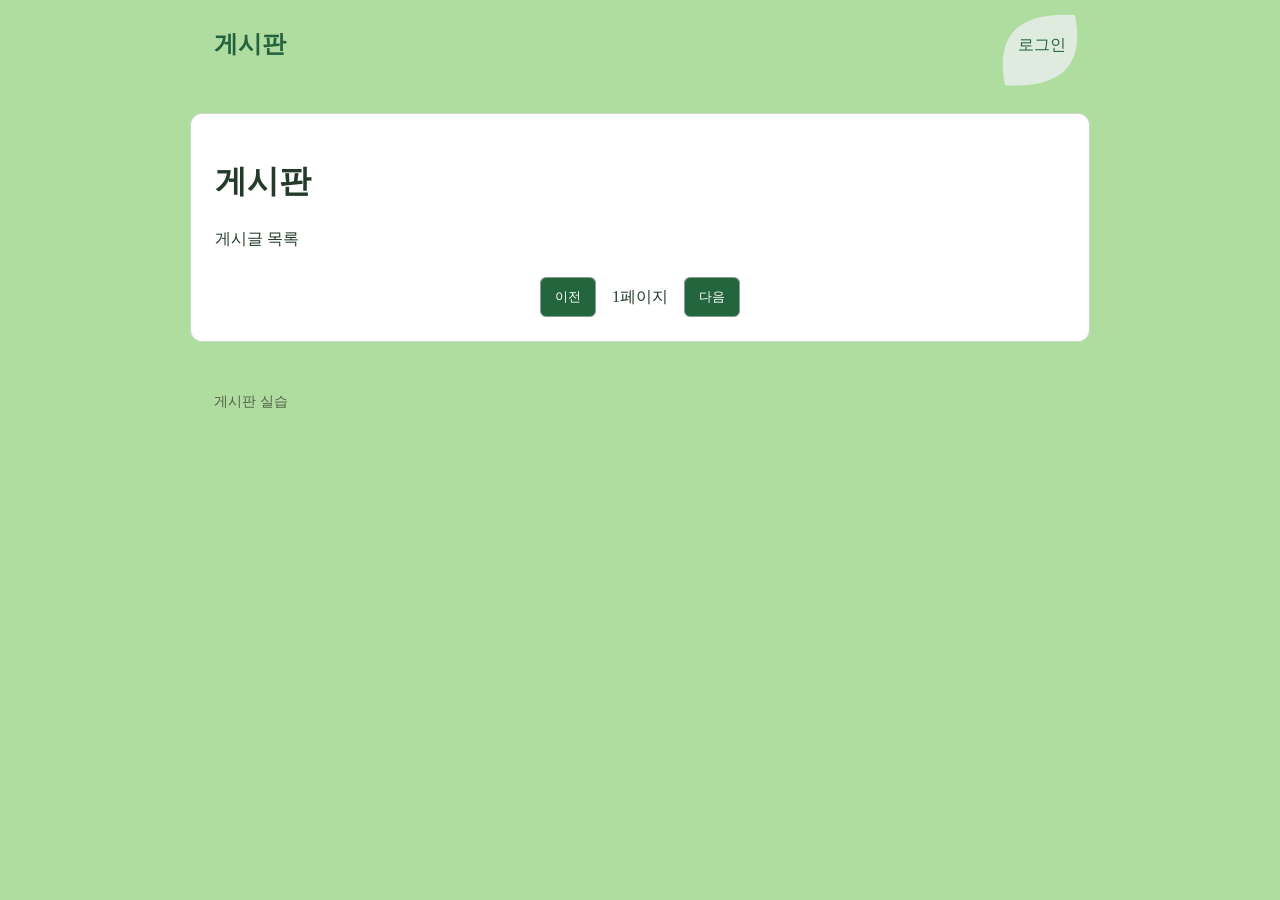
<file: index.html>
<!DOCTYPE html>
<html>
    <head>
        <meta charset="UTF-8">
        <title>그린 게시판</title>
        <meta name="viewport" content="width=device-width, initial-scale=1">
        <link rel="stylesheet" href="style.css">
        <script defer src="js/storage.js"></script>
        <script defer src="js/render.js"></script>
        <script defer src="js/list.js"></script>
        <script defer src="js/auth.js"></script>
    </head>
    <body>
        <header>
            <!--헤더 영역-->
            <a class="brand" href="index.html">게시판</a>

            <nav>
                <a href="index.html">게시판</a>
                <a class="write-link" href="write.html">글쓰기</a>
                <a class="login-link" href="login.html">로그인</a>
                <button class="logout-button" type="button">로그아웃</button>
            </nav>
            
        </header>
        <main>
            <!--메인 영역-->
            <h1>게시판</h1>
            <p id="list-message" role="status">게시글 목록</p>
            <ul id="post-list"></ul>

            <div class="pagination">
                <button id="previous-page" type="button">이전</button>
                <span id="page-number">1페이지</span>
                <button id="next-page" type="button">다음</button>
            </div>
        </main>
        <footer>
            <!--하단 푸터 영역-->
            게시판 실습
        </footer>
    </body>
</html>
</file>
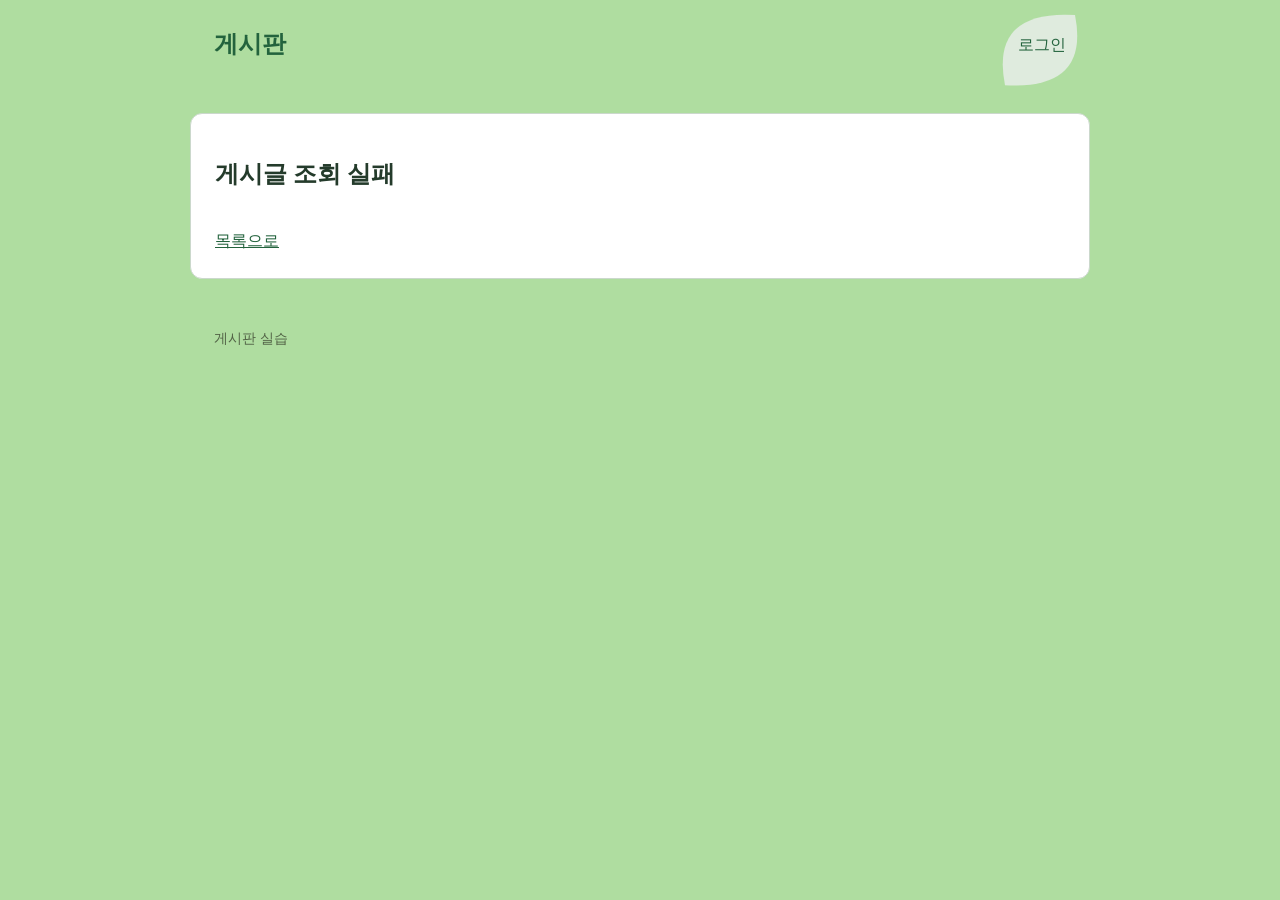
<file: detail.html>
<!DOCTYPE html>
<html>
    <head>
        <meta charset="UTF-8">
        <title>게시판</title>
        <link rel="stylesheet" href="style.css">
        <meta name="viewport" content="width=device-width, initial-scale=1">
        <script defer src="js/storage.js"></script>
        <script defer src="js/render.js"></script>
        <script defer src="js/detail.js"></script>
        <script defer src="js/auth.js"></script>
    </head>
    <body>
        <header>
            <!--헤더 영역-->
            <a class="brand" href="index.html">게시판</a>
            <nav>
                <a href="index.html">게시판</a>
                <a class="write-link" href="write.html">글쓰기</a>
                <a class="login-link" href="login.html">로그인</a>
                <button class="logout-button" type="button">로그아웃</button>
            </nav>
        </header>
        <main>
            <article>
                <h1 id="post-title"></h1>
                <p id="post-meta" class="meta"></p>
                <p id="post-content"></p>
            </article>
            <a href="index.html">목록으로</a>
            <section id="comments-section">
                <h2>댓글</h2>
                <!--댓글 목록 영역-->
                <p id="comment-message"></p>
                <ul id="comment-list">
                </ul>
                <!--댓글 입력창-->
                <form id="comment-form">
                    <lable>댓글 내용</lable>
                    <textarea id="comment-content" name="content" required></textarea>
                    <button type="submit">댓글 등록</button>
                </form>
            </section>
        </main>
        <footer>
            게시판 실습
        </footer>
    </body>
</html>
</file>
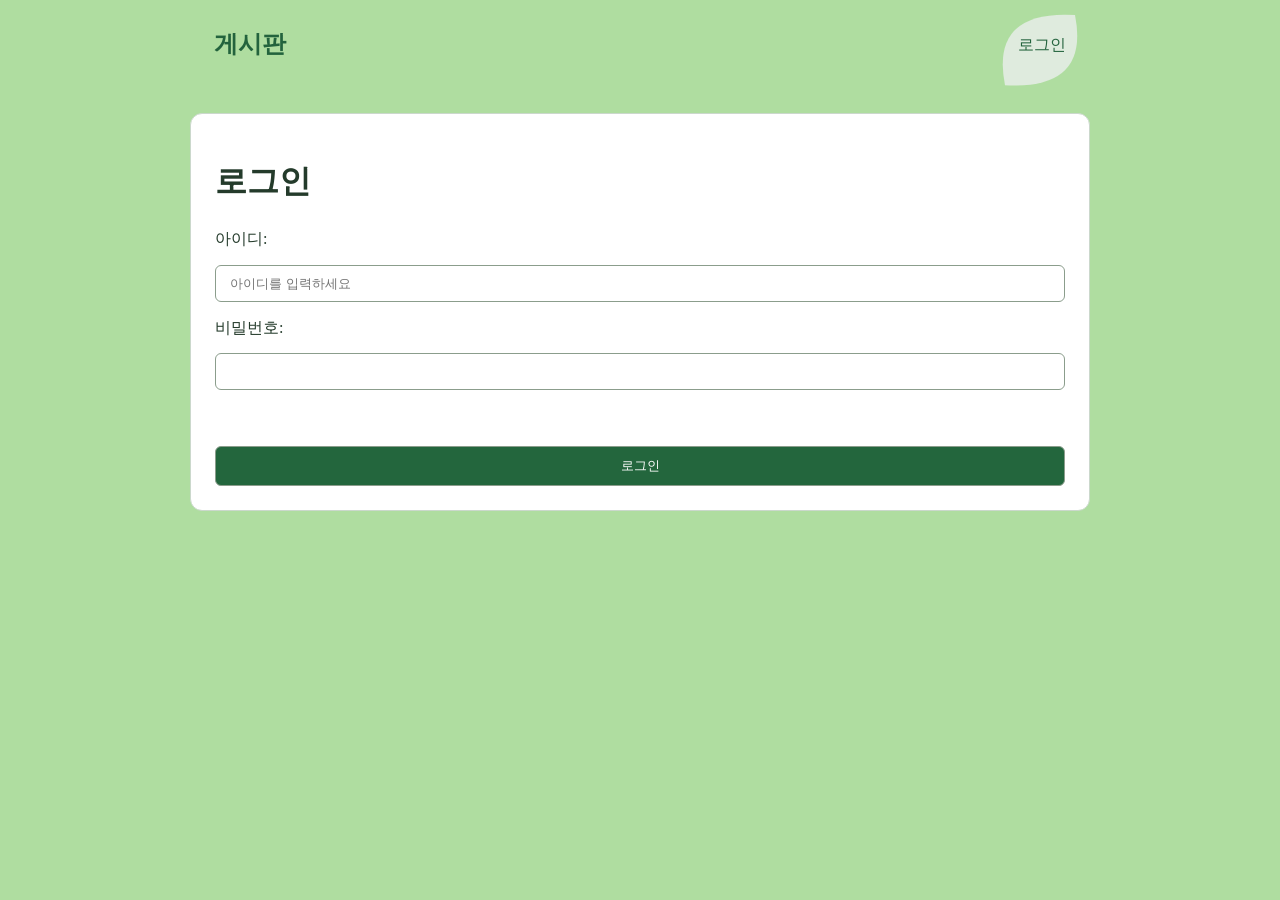
<file: login.html>
<!DOCTYPE html>
<html>
    <head>
        <meta charset="UTF-8">
        <title>로그인 | 게시판</title>
        <link rel="stylesheet" href="style.css">
        <meta name="viewport" content="width=device-width, initial-scale=1">
        <script defer src="js/login.js"></script>
        <script defer src="js/auth.js"></script>
    </head>
    <body>
        <header>
            <a class="brand" href="index.html">게시판</a>
            <nav>
                <a href="index.html">게시판</a>
                <a class="write-link" href="write.html">글쓰기</a>
                <a class="login-link" href="login.html">로그인</a>
                <button class="logout-button" type="button">로그아웃</button>
            </nav>
        </header>
        <main>
            <h1>로그인</h1>
            <form id="login-form">
                <label>아이디: </label>
                <input id="username" type="text" required placeholder="아이디를 입력하세요">
                <label>비밀번호: </label>
                <input id="password" type="password" required>
                <p id="login-message"></p>
                <button type="submit">로그인</button>
            </form>
        </main>
        <footer>
            
        </footer>
    </body>
</html>
</file>
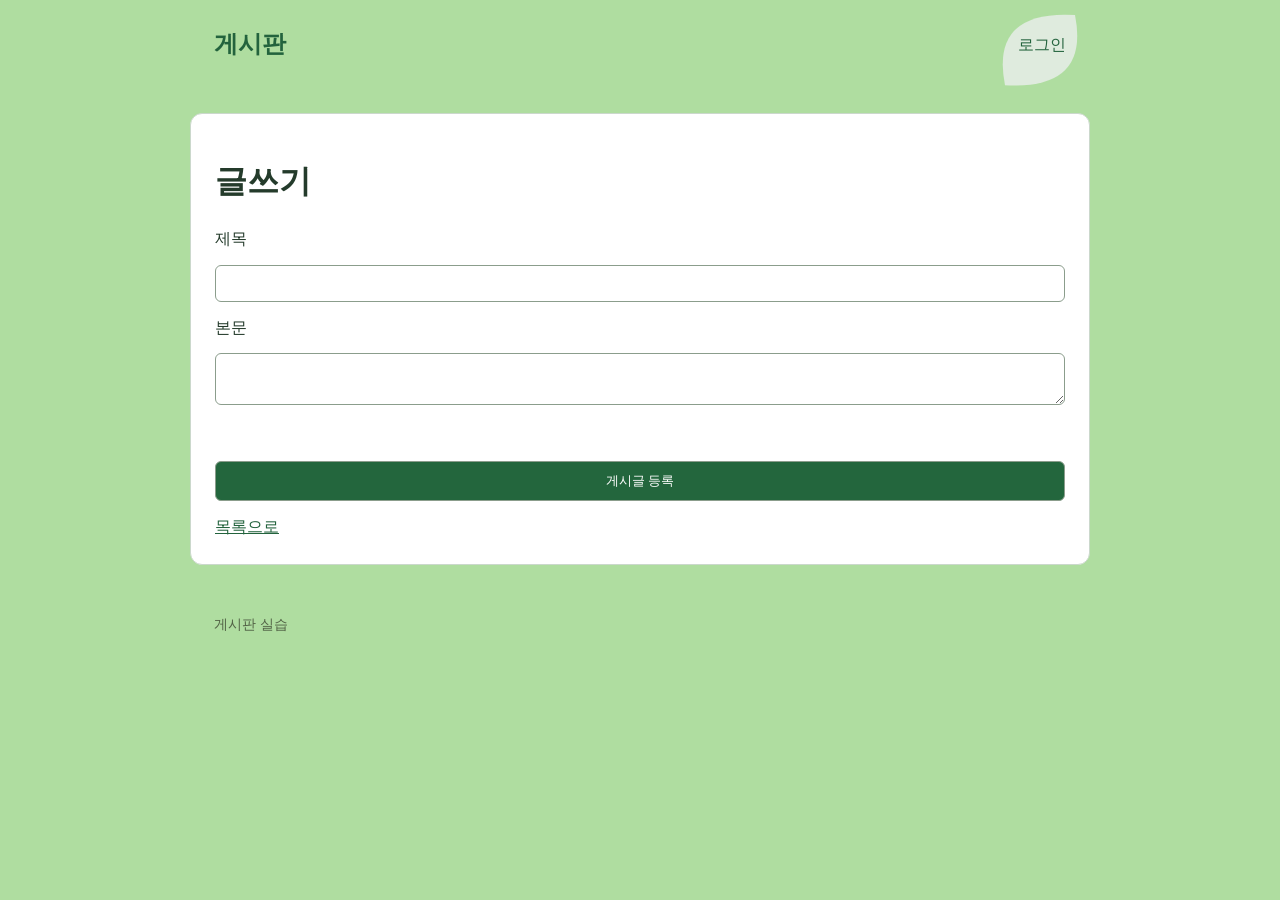
<file: write.html>
<!DOCTYPE html>
<html>
    <head>
        <meta charset="UTF-8">
        <title>게시판</title>
        <link rel="stylesheet" href="style.css">
        <meta name="viewport" content="width=device-width, initial-scale=1">
        <script defer src="js/storage.js"></script>
        <script defer src="js/write.js"></script>
        <script defer src="js/auth.js"></script>
    </head>
    <body>
        <header>
            <a class="brand" href="index.html">게시판</a>
            <nav>
                <a href="index.html">게시판</a>
                <a class="write-link" href="write.html">글쓰기</a>
                <a class="login-link" href="login.html">로그인</a>
                <button class="logout-button" type="button">로그아웃</button>
            </nav>
        </header>
        <main>
            <h1>글쓰기</h1>
            <form id="post-form">
                <label>제목</label>
                <input id="title" type="text" required>
                <label>본문</label>
                <textarea id="content" required></textarea>
                <p id="form-message"></p>
                <button type="submit">게시글 등록</button>
                <a href="index.html">목록으로</a>
            </form>
        </main>
        <footer>
            게시판 실습
        </footer>
    </body>
</html>
</file>
<file: style.css>
*{
  box-sizing: border-box;
}

body {
    margin: 0;
    background: #afdda0;
    color: #243b2b;
    line-height: 1.7;
}

header, main, footer {
    width: 92%;
    max-width: 900px;
    margin: 0 auto;
    padding: 24px;
}

main {
    margin-top: 24px;
    margin-bottom: 24px;
    background: white;
    border: 1px solid #cbd8cc;
    border-radius: 12px;
}

a {
    color: #23633d;
}

h1, h2 {
    line-height: 1.4;
}

.brand {
    font-size: 24px;
    font-weight: bold;
    text-decoration: none;
}

.meta, footer {
    color: #526346;
    font-size: 14px;
}

ul {
    list-style: none;
    padding: 0;
}

li {
    padding: 18px 0;
    border-bottom: 1px solid #dce4dc;
}

button, input, textarea {
    padding: 10px 14px;
    border: 1px solid #8b9d8c;
    border-radius: 6px;
}

button {
    background: #23663d;
    color: white;
    cursor: pointer;
    transition: background-color 0.15s, transform 0.15s;
}

button:hover:not(:disabled){
    background: #174c2c;
}

button:active:not(:disabled){
    transform: scale(0.98);
}

button:disabled {
    background: #647269;
    cursor: not-allowed;
}


input, textarea {
    width: 100%;
    background: white;
    color: #243b2b;
}

header{
    display: flex;
    align-items: center;
    justify-content: space-between;
    flex-wrap: wrap;
    gap: 16px;
    background-image: url('images/leaf.svg');
    background-repeat: no-repeat;
    background-position: right top;
}
nav, .meta, .pagination{
    display: flex;
    align-items: center;
    gap:16px;
}
.pagination{
    justify-content: center;
    margin-top: 24px;
}
form{
    display:flex;
    flex-direction: column;
    gap:12px;
}
#post-content, #comment-list p{
    white-space: pre-wrap;
    overflow-wrap: anywhere;
}

.post-list a {
    overflow-wrap: anywhere;
}
img{
    max-width: 100%;
    height: auto;
}

nav > a {
    text-decoration: none;
}

form input:focus, form textarea:focus {
    border-color: #23663d;
}

a:hover {
    text-decoration: underline;
}

@media (max-width: 600px){
    header, main, footer{
        padding: 16px;
    }
    nav {
        flex-wrap: wrap;
        gap: 8px;
    }

    button[type="submit"]{
        width: 100%;
    }
}
</file>
